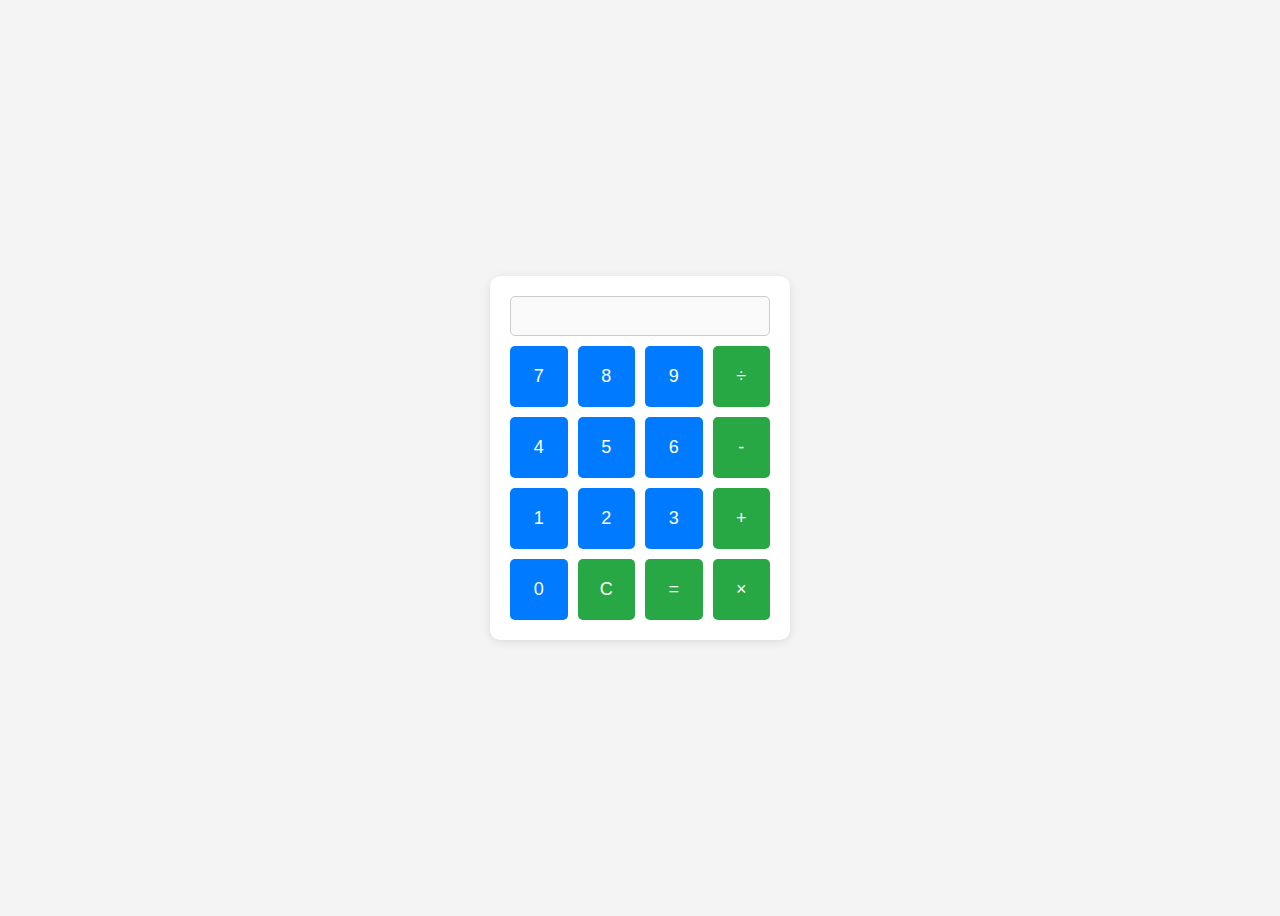
<file: calculator/index.html>
<!DOCTYPE html>
<html lang="en">
  <head>
    <meta charset="UTF-8" />
    <meta name="viewport" content="width=device-width, initial-scale=1.0" />
    <link rel="stylesheet" href="/calculator/style.css" />
    <title>Basic Calculator</title>
  </head>
  <body>
    <div class="calculator">
      <input type="text" id="display" disabled />
      <div class="buttons">
        <button class="btn" data-value="7">7</button>
        <button class="btn" data-value="8">8</button>
        <button class="btn" data-value="9">9</button>
        <button class="btn operator" data-value="/">&#247;</button>
        <button class="btn" data-value="4">4</button>
        <button class="btn" data-value="5">5</button>
        <button class="btn" data-value="6">6</button>
        <button class="btn operator" data-value="-">-</button>
        <button class="btn" data-value="1">1</button>
        <button class="btn" data-value="2">2</button>
        <button class="btn" data-value="3">3</button>
        <button class="btn operator" data-value="+">+</button>
        <button class="btn" data-value="0">0</button>
        <button class="btn operator" id="clear">C</button>
        <button class="btn operator" id="equals">=</button>
        <button class="btn operator" data-value="*">&#215;</button>
      </div>
    </div>

    <script src="/calculator/script.js"></script>
  </body>
</html>
</file>
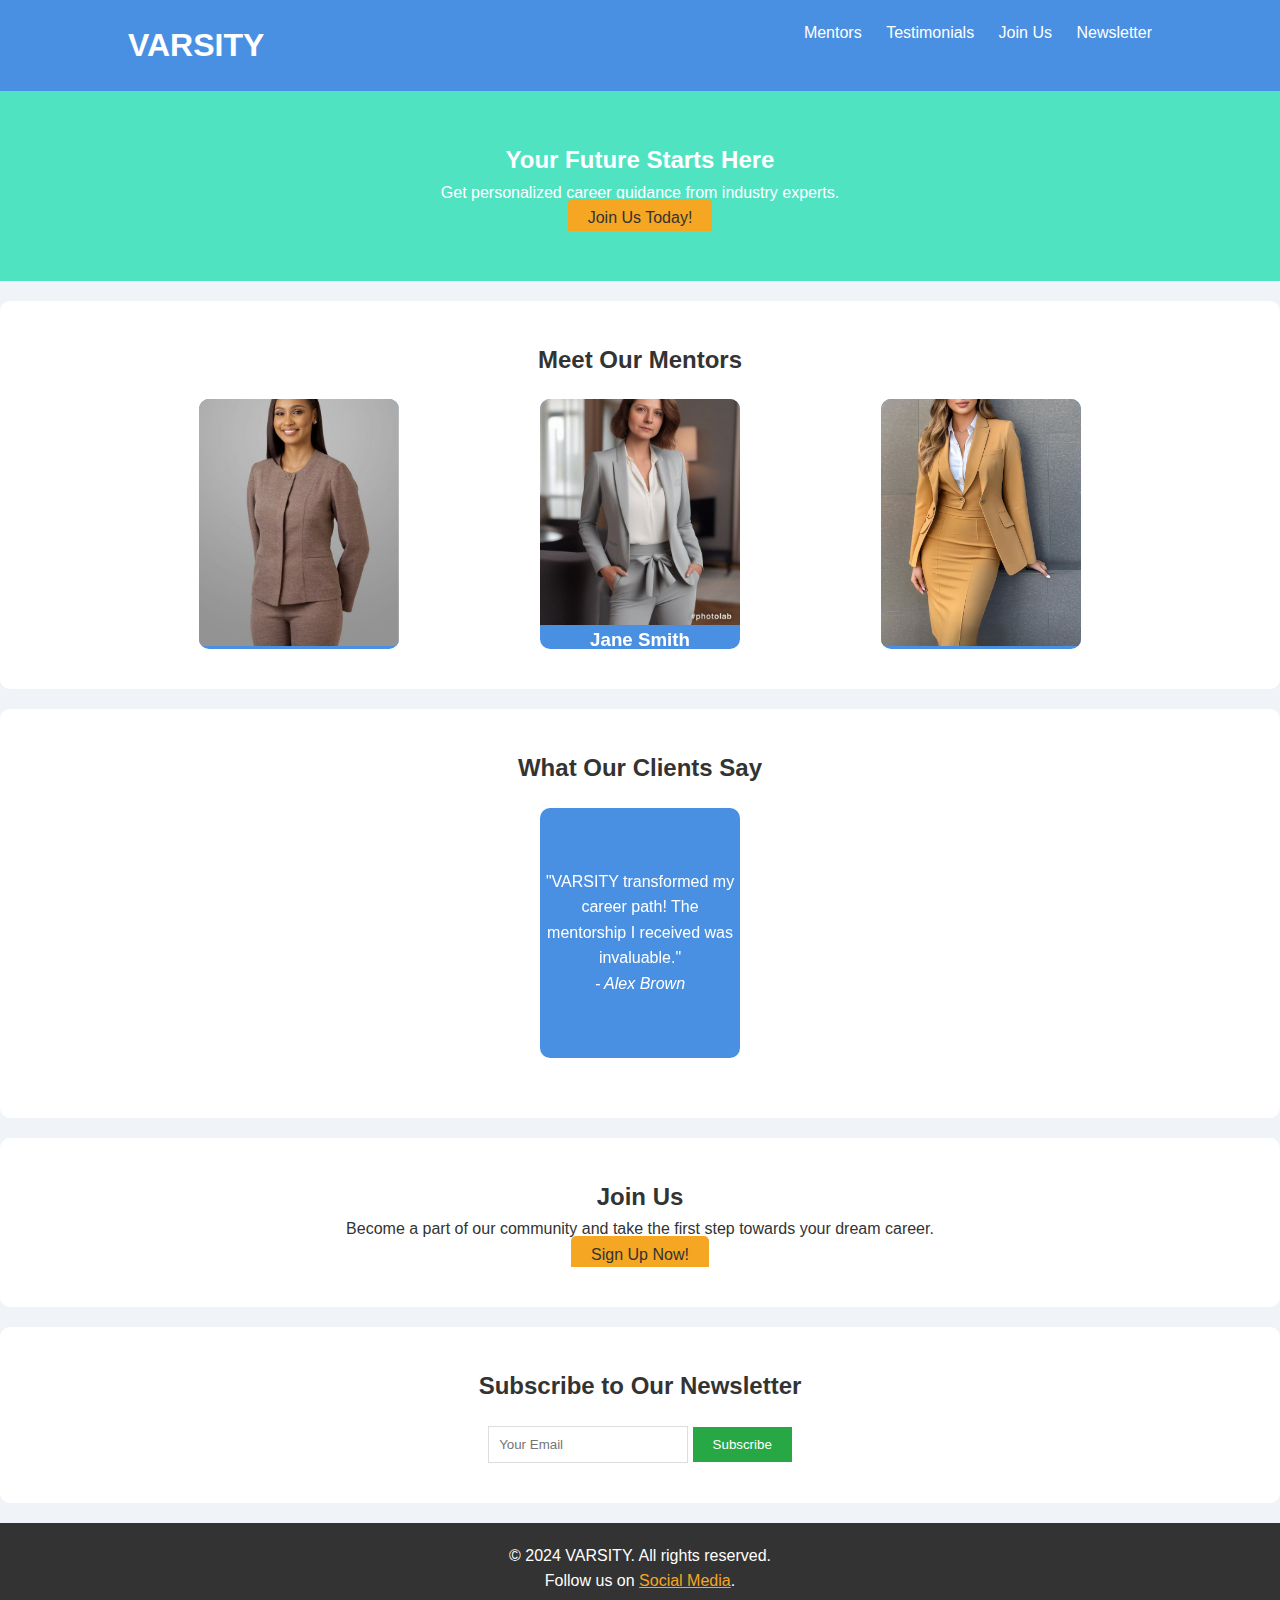
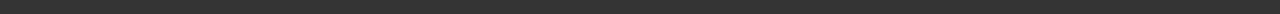
<file: landing page/index.html>
<!DOCTYPE html>
<html lang="en">
  <head>
    <meta charset="UTF-8" />
    <meta name="viewport" content="width=device-width, initial-scale=1.0" />
    <link rel="stylesheet" href="/landing page/style.css" />
    <title>VARSITY - Career Guidance</title>
  </head>
  <body>
    <header>
      <div class="container">
        <h1>VARSITY</h1>
        <nav>
          <ul>
            <li><a href="#mentors">Mentors</a></li>
            <li><a href="#testimonial">Testimonials</a></li>
            <li><a href="#join">Join Us</a></li>
            <li><a href="#newsletter">Newsletter</a></li>
          </ul>
        </nav>
      </div>
    </header>

    <section class="hero">
      <div class="container">
        <h2>Your Future Starts Here</h2>
        <p>Get personalized career guidance from industry experts.</p>
        <a href="#join" class="cta-button">Join Us Today!</a>
      </div>
    </section>

    <section id="mentors" class="mentors">
      <div class="container">
        <h2>Meet Our Mentors</h2>
        <div class="mentor-list">
          <div class="mentor">
            <div class="card">
              <div class="front">
                <img src="/landing page/resources/img1.jpg" alt="Maya Joe" />
                <h3>Maya Joe</h3>
                <p>Career Coach</p>
              </div>
              <div class="back">
                <p>Expert in tech with 10+ years of experience.</p>
              </div>
            </div>
          </div>
          <div class="mentor">
            <div class="card">
              <div class="front">
                <img src="/landing page/resources/img2.jpg" alt="Jane Smith" />
                <h3>Jane Smith</h3>
                <p>HR Specialist</p>
              </div>
              <div class="back">
                <p>Resume expert ready to guide your career.</p>
              </div>
            </div>
          </div>
          <div class="mentor">
            <div class="card">
              <div class="front">
                <img
                  src="/landing page/resources/img3.jpg"
                  alt="Emily Johnson"
                />
                <h3>Emily Johnson</h3>
                <p>Finance Guru</p>
              </div>
              <div class="back">
                <p>Investment advisor with proven strategies.</p>
              </div>
            </div>
          </div>
        </div>
      </div>
    </section>

    <section id="testimonial" class="testimonial">
      <div class="container">
        <h2>What Our Clients Say</h2>
        <div class="card">
          <div class="front">
            <p>
              "VARSITY transformed my career path! The mentorship I received was
              invaluable."
            </p>
            <cite>- Alex Brown</cite>
          </div>
          <div class="back">
            <p>Highly recommended! The insights provided were life-changing.</p>
          </div>
        </div>
      </div>
    </section>

    <section id="join" class="join">
      <div class="container">
        <h2>Join Us</h2>
        <p>
          Become a part of our community and take the first step towards your
          dream career.
        </p>
        <a href="#newsletter" class="cta-button">Sign Up Now!</a>
      </div>
    </section>

    <section id="newsletter" class="newsletter">
      <div class="container">
        <h2>Subscribe to Our Newsletter</h2>
        <form>
          <input type="email" placeholder="Your Email" required />
          <button type="submit">Subscribe</button>
        </form>
      </div>
    </section>

    <footer>
      <div class="container">
        <p>&copy; 2024 VARSITY. All rights reserved.</p>
        <p>Follow us on <a href="#">Social Media</a>.</p>
      </div>
    </footer>
  </body>
</html>
</file>
<file: calculator/style.css>
* {
  box-sizing: border-box;
}

body {
  display: flex;
  justify-content: center;
  align-items: center;
  height: 100vh;
  background-color: #f4f4f4;
  font-family: Arial, sans-serif;
}

.calculator {
  background: #fff;
  padding: 20px;
  border-radius: 10px;
  box-shadow: 0 2px 10px rgba(0, 0, 0, 0.1);
  width: 300px;
}

#display {
  width: 100%;
  height: 40px;
  font-size: 24px;
  text-align: right;
  padding: 10px;
  border: 1px solid #ccc;
  border-radius: 5px;
  margin-bottom: 10px;
}

.buttons {
  display: grid;
  grid-template-columns: repeat(4, 1fr);
  gap: 10px;
}

.btn {
  padding: 20px;
  font-size: 18px;
  border: none;
  border-radius: 5px;
  background: #007bff;
  color: white;
  cursor: pointer;
  transition: background 0.3s;
}

.btn:hover {
  background: #0056b3;
}

.operator {
  background: #28a745;
}

.operator:hover {
  background: #218838;
}
</file>
<file: landing page/style.css>
* {
  margin: 0;
  padding: 0;
  box-sizing: border-box;
}

body {
  font-family: "Arial", sans-serif;
  line-height: 1.6;
  background-color: #f0f4f8;
  color: #333;
}

.container {
  width: 80%;
  margin: auto;
  overflow: hidden;
}

header {
  background: #4a90e2;
  color: #fff;
  padding: 20px 0;
}

header h1 {
  float: left;
}

nav ul {
  float: right;
  list-style: none;
}

nav ul li {
  display: inline;
  margin-left: 20px;
}

nav ul li a {
  color: #fff;
  text-decoration: none;
}

.hero {
  background: #50e3c2;
  color: #fff;
  padding: 50px 0;
  text-align: center;
}

.cta-button {
  background: #f5a623;
  color: #333;
  padding: 10px 20px;
  text-decoration: none;
  border-radius: 5px;
}

.mentors,
.testimonial,
.join,
.newsletter {
  padding: 40px 0;
  text-align: center;
  background: #fff;
  margin: 20px 0;
  border-radius: 10px;
}

.mentor-list {
  display: flex;
  justify-content: space-around;
  margin-top: 20px;
}

.mentor {
  perspective: 1000px;
}

.card {
  width: 200px;
  height: 250px;
  position: relative;
  margin: 0 auto;
  transition: transform 0.6s;
  transform-style: preserve-3d;
}

.card:hover {
  transform: rotateY(180deg);
}

.front,
.back {
  position: absolute;
  width: 100%;
  height: 100%;
  backface-visibility: hidden;
  border-radius: 10px;
  overflow: hidden;
}

.front {
  background: #4a90e2;
  color: #fff;
  display: flex;
  flex-direction: column;
  align-items: center;
  justify-content: center;
}

.front img {
  width: 100%;
  height: auto;
  border-radius: 10px 10px 0 0;
}

.back {
  background: #f5a623;
  color: #fff;
  transform: rotateY(180deg);
  display: flex;
  align-items: center;
  justify-content: center;
  text-align: center;
}

.testimonial .card {
  margin: 20px auto;
}

.newsletter form {
  margin-top: 20px;
}

.newsletter input[type="email"] {
  padding: 10px;
  width: 200px;
  border: 1px solid #ddd;
}

.newsletter button {
  padding: 10px 20px;
  background: #28a745;
  color: #fff;
  border: none;
  cursor: pointer;
}

footer {
  background: #333;
  color: #fff;
  text-align: center;
  padding: 20px 0;
}

footer a {
  color: #f5a623;
}
</file>
